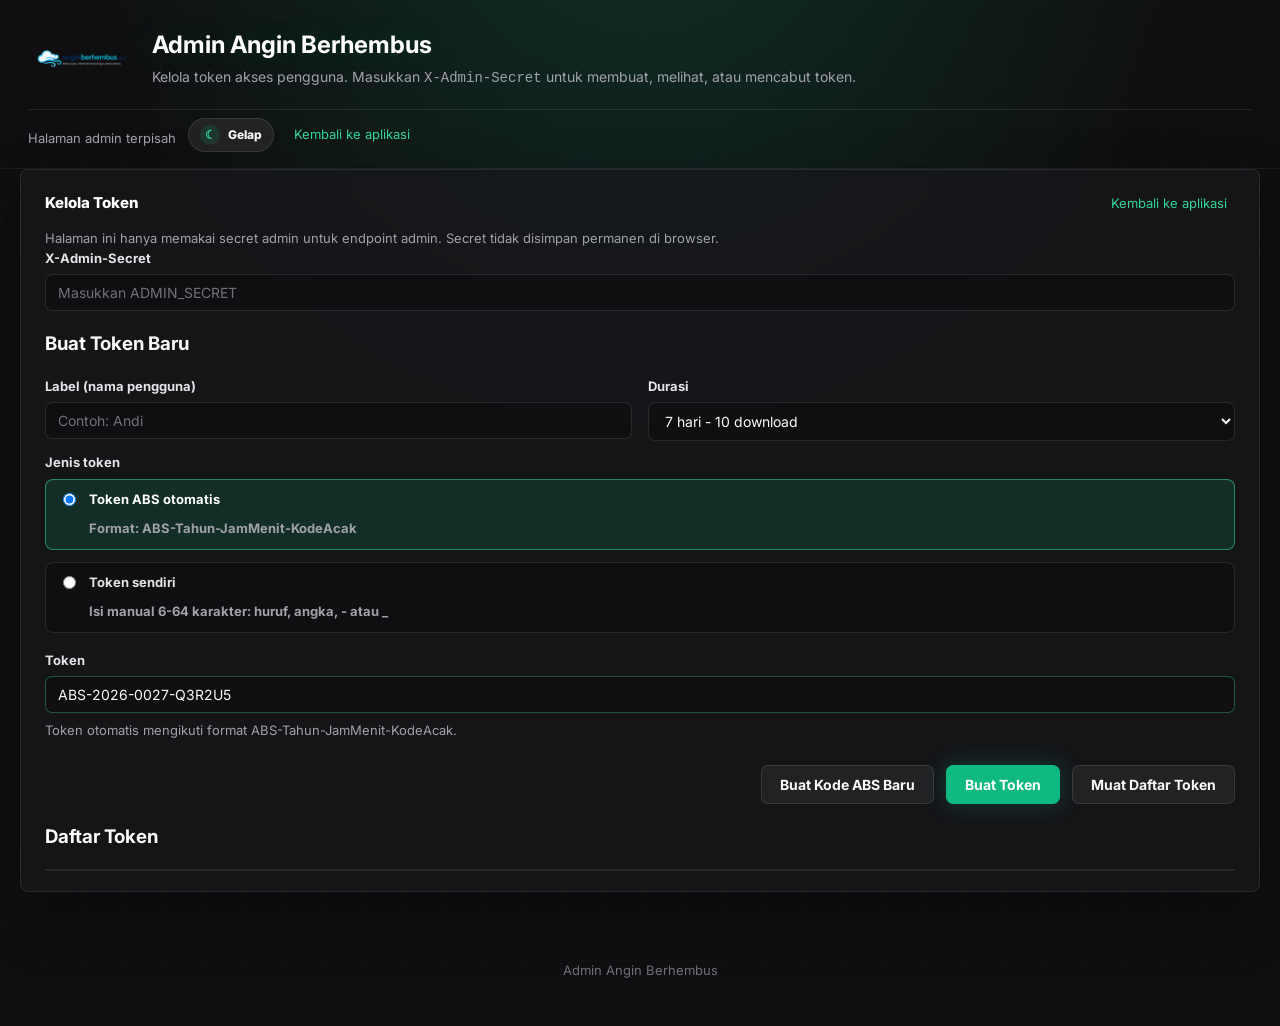
<file: admin.html>
<!DOCTYPE html>
<html lang="id">
<head>
    <meta charset="UTF-8" />
    <meta name="viewport" content="width=device-width, initial-scale=1.0" />
    <title>Admin - Angin Berhembus</title>
    <link rel="preconnect" href="https://fonts.googleapis.com" />
    <link rel="preconnect" href="https://fonts.gstatic.com" crossorigin />
    <link href="https://fonts.googleapis.com/css2?family=Inter:wght@300;400;600;700;800&display=swap" rel="stylesheet" />
    <link rel="stylesheet" href="styles.css?v=20260524-download-quota" />
    <script>
        (() => {
            const saved = localStorage.getItem("wde.theme");
            const theme = saved === "light" || saved === "dark" ? saved : "dark";
            document.documentElement.dataset.theme = theme;
        })();
    </script>
    <link rel="icon" type="image/x-icon" href="assets/favicon.ico" />
    <link rel="icon" type="image/png" sizes="128x128" href="assets/favicon.png" />
    <link rel="apple-touch-icon" href="assets/favicon.png" />
</head>
<body data-page="admin">
    <header>
        <div class="brand">
            <img src="assets/logo.png" alt="Logo Angin Berhembus" class="brand-logo" />
            <div class="brand-text">
                <h1>Admin Angin Berhembus</h1>
                <p class="subtitle">
                    Kelola token akses pengguna. Masukkan <code>X-Admin-Secret</code>
                    untuk membuat, melihat, atau mencabut token.
                </p>
            </div>
        </div>
        <div class="auth-bar">
            <span class="muted">Halaman admin terpisah</span>
            <button id="theme-toggle" type="button" class="theme-toggle" aria-label="Ganti tema" aria-pressed="false">
                <span class="theme-icon" aria-hidden="true">☾</span>
                <span id="theme-label">Gelap</span>
            </button>
            <a class="link-button" href="/">Kembali ke aplikasi</a>
        </div>
    </header>

    <main id="admin-view">
        <section class="card">
            <div class="card-header-row">
                <h2>Kelola Token</h2>
                <a class="link-button" href="/">Kembali ke aplikasi</a>
            </div>
            <p class="muted">
                Halaman ini hanya memakai secret admin untuk endpoint admin.
                Secret tidak disimpan permanen di browser.
            </p>
            <div class="field">
                <label for="admin-secret">X-Admin-Secret</label>
                <input
                    id="admin-secret"
                    type="password"
                    placeholder="Masukkan ADMIN_SECRET"
                    autocomplete="current-password"
                />
            </div>

            <h3>Buat Token Baru</h3>
            <div class="row">
                <div class="field">
                    <label for="admin-new-label">Label (nama pengguna)</label>
                    <input id="admin-new-label" type="text" placeholder="Contoh: Andi" />
                </div>
                <div class="field">
                    <label for="admin-new-days">Durasi</label>
                    <select id="admin-new-days">
                        <option value="1">1 hari</option>
                        <option value="7" selected>7 hari - 10 download</option>
                        <option value="30">30 hari - 100 download</option>
                    </select>
                </div>
            </div>

            <div class="field">
                <label>Jenis token</label>
                <div class="radio-row compact">
                    <label class="radio">
                        <input type="radio" name="admin-token-mode" value="abs" checked />
                        <span>
                            <strong>Token ABS otomatis</strong>
                            <em class="muted">Format: ABS-Tahun-JamMenit-KodeAcak</em>
                        </span>
                    </label>
                    <label class="radio">
                        <input type="radio" name="admin-token-mode" value="custom" />
                        <span>
                            <strong>Token sendiri</strong>
                            <em class="muted">Isi manual 6-64 karakter: huruf, angka, - atau _</em>
                        </span>
                    </label>
                </div>
            </div>

            <div class="row">
                <div class="field">
                    <label for="admin-new-token">Token</label>
                    <input
                        id="admin-new-token"
                        type="text"
                        placeholder="ABS-2026-1215-A8K4QZ"
                        autocomplete="off"
                        spellcheck="false"
                    />
                    <p id="admin-token-help" class="muted">
                        Token otomatis akan dibuat saat tombol "Buat Token" ditekan.
                    </p>
                </div>
            </div>

            <div class="actions">
                <button id="admin-generate-token-btn" type="button">Buat Kode ABS Baru</button>
                <button id="admin-create-btn" type="button" class="primary">Buat Token</button>
                <button id="admin-refresh-btn" type="button">Muat Daftar Token</button>
            </div>
            <div id="admin-status" class="status" hidden></div>
            <div id="admin-new-token-box" class="status info" hidden></div>

            <h3>Daftar Token</h3>
            <div class="table-wrap">
                <table id="admin-tokens-table"></table>
            </div>
        </section>
    </main>

    <footer>
        <p>Admin Angin Berhembus</p>
    </footer>

    <script src="config.js"></script>
    <script src="app.js?v=20260524-download-quota"></script>
</body>
</html>
</file>
<file: styles.css>
:root {
    --bg: #f6f8fb;
    --card: #ffffff;
    --text: #1f2937;
    --muted: #6b7280;
    --primary: #2563eb;
    --primary-hover: #1d4ed8;
    --border: #e5e7eb;
    --error: #dc2626;
    --success: #059669;
    --shadow: 0 1px 3px rgba(0, 0, 0, 0.05), 0 1px 2px rgba(0, 0, 0, 0.03);
}

* { box-sizing: border-box; }

html {
    scroll-behavior: smooth;
}

body {
    margin: 0;
    font-family: -apple-system, BlinkMacSystemFont, "Segoe UI", Roboto, "Helvetica Neue",
        Arial, sans-serif;
    background: var(--bg);
    color: var(--text);
    line-height: 1.5;
}

header {
    max-width: 900px;
    margin: 0 auto;
    padding: 32px 20px 16px;
}

.brand {
    display: flex;
    align-items: center;
    gap: 16px;
}

.brand-logo {
    width: 140px;
    height: auto;
    flex-shrink: 0;
}

.brand-text {
    min-width: 0;
}

header h1 {
    margin: 0 0 8px;
    font-size: 28px;
    line-height: 1.1;
}

.subtitle {
    margin: 0;
    color: var(--muted);
    font-size: 14px;
}

.subtitle a { color: var(--primary); }

@media (max-width: 560px) {
    .brand { gap: 12px; }
    .brand-logo { width: 88px; }
    header h1 { font-size: 22px; }
}

main {
    max-width: 900px;
    margin: 0 auto;
    padding: 0 20px 40px;
}

.card {
    background: var(--card);
    border: 1px solid var(--border);
    border-radius: 12px;
    padding: 20px 24px;
    margin-bottom: 16px;
    box-shadow: var(--shadow);
}

.card h2 {
    margin: 0 0 16px;
    font-size: 16px;
    font-weight: 600;
}

.field {
    display: flex;
    flex-direction: column;
    margin-bottom: 12px;
    flex: 1;
}

.field label {
    font-size: 13px;
    font-weight: 500;
    margin-bottom: 6px;
    color: var(--text);
}

.field input,
.field select {
    padding: 9px 12px;
    border: 1px solid var(--border);
    border-radius: 8px;
    font-size: 14px;
    font-family: inherit;
    background: white;
    transition: border-color 0.15s, box-shadow 0.15s;
}

.field input:focus,
.field select:focus {
    outline: none;
    border-color: var(--primary);
    box-shadow: 0 0 0 3px rgba(37, 99, 235, 0.15);
}

.field input[readonly] {
    background: #f9fafb;
    color: var(--text);
}

.row {
    display: flex;
    gap: 16px;
    flex-wrap: wrap;
}

.row .field {
    min-width: 200px;
}

.muted {
    color: var(--muted);
    font-size: 13px;
    margin: 8px 0 0;
}

.autocomplete {
    position: relative;
}

.suggestions {
    position: absolute;
    z-index: 20;
    top: 100%;
    left: 0;
    right: 0;
    margin: 4px 0 0;
    padding: 4px;
    list-style: none;
    background: white;
    border: 1px solid var(--border);
    border-radius: 8px;
    max-height: 240px;
    overflow-y: auto;
    box-shadow: 0 4px 12px rgba(0, 0, 0, 0.08);
}

.suggestions li {
    padding: 8px 10px;
    border-radius: 6px;
    cursor: pointer;
    font-size: 14px;
}

.suggestions li:hover,
.suggestions li.active {
    background: #eff6ff;
}

.suggestions li .meta {
    display: block;
    color: var(--muted);
    font-size: 12px;
    margin-top: 2px;
}

.checkbox-grid {
    display: grid;
    grid-template-columns: repeat(auto-fill, minmax(220px, 1fr));
    gap: 6px 12px;
}

.check {
    display: flex;
    align-items: center;
    gap: 8px;
    font-size: 14px;
    cursor: pointer;
    padding: 4px 0;
}

.check input { margin: 0; }

.radio-row {
    display: flex;
    flex-direction: column;
    gap: 10px;
}

.radio-row.compact {
    gap: 6px;
}

.radio {
    display: flex;
    align-items: flex-start;
    gap: 10px;
    padding: 10px 12px;
    border: 1px solid var(--border);
    border-radius: 8px;
    cursor: pointer;
    font-size: 14px;
    transition: border-color 0.15s, background 0.15s;
}

.radio:has(input:checked) {
    border-color: var(--primary);
    background: #eff6ff;
}

.radio input { margin-top: 3px; }
.radio span { display: flex; flex-direction: column; gap: 2px; }
.radio em { font-style: normal; font-size: 13px; }

select#station-select {
    font-family: ui-monospace, SFMono-Regular, Menlo, Monaco, Consolas, monospace;
    font-size: 13px;
    padding: 6px;
}

select#station-select option {
    padding: 4px 6px;
}

.windrose-header {
    display: flex;
    align-items: center;
    justify-content: space-between;
    margin-bottom: 12px;
    gap: 12px;
}

.windrose-header h2 { margin: 0; }

.windrose-chart {
    width: 100%;
    height: 520px;
    min-height: 480px;
}

.windrose-controls {
    display: flex;
    flex-wrap: wrap;
    align-items: center;
    gap: 8px 12px;
    margin: 0 0 12px;
}

.radio.inline {
    padding: 6px 10px;
}

.actions {
    display: flex;
    gap: 12px;
    flex-wrap: wrap;
    justify-content: flex-end;
    margin-top: 8px;
}

button {
    padding: 10px 18px;
    border-radius: 8px;
    border: 1px solid var(--border);
    background: white;
    font-size: 14px;
    font-weight: 500;
    font-family: inherit;
    cursor: pointer;
    transition: background 0.15s, border-color 0.15s, transform 0.05s;
}

button:hover { background: #f3f4f6; }
button:active { transform: translateY(1px); }
button:disabled { opacity: 0.6; cursor: not-allowed; }

button.primary {
    background: var(--primary);
    color: white;
    border-color: var(--primary);
}

button.primary:hover { background: var(--primary-hover); border-color: var(--primary-hover); }

.status {
    margin-top: 16px;
    padding: 12px 14px;
    border-radius: 8px;
    font-size: 14px;
}

.status.info { background: #eff6ff; color: #1e3a8a; border: 1px solid #bfdbfe; }
.status.error { background: #fef2f2; color: var(--error); border: 1px solid #fecaca; }
.status.success { background: #ecfdf5; color: var(--success); border: 1px solid #a7f3d0; }
.status.loading { background: #fffbeb; color: #92400e; border: 1px solid #fde68a; }

.table-wrap {
    overflow-x: auto;
    border: 1px solid var(--border);
    border-radius: 8px;
}

table {
    width: 100%;
    border-collapse: collapse;
    font-size: 13px;
}

th, td {
    padding: 8px 10px;
    border-bottom: 1px solid var(--border);
    text-align: left;
    white-space: nowrap;
}

th {
    background: #f9fafb;
    font-weight: 600;
    position: sticky;
    top: 0;
}

tr:last-child td { border-bottom: none; }
tr:nth-child(even) { background: #fafbfc; }

footer {
    max-width: 900px;
    margin: 0 auto;
    padding: 16px 20px 32px;
    color: var(--muted);
    font-size: 13px;
    text-align: center;
}

footer a { color: var(--primary); }

/* The HTML `hidden` attribute must always win against our flex/grid layouts. */
[hidden] { display: none !important; }

/* Auth bar in header */
.auth-bar {
    position: relative;
    margin-top: 12px;
    display: flex;
    align-items: center;
    gap: 12px;
    font-size: 13px;
    color: var(--muted);
    padding-top: 8px;
    border-top: 1px solid var(--border);
}

.auth-bar #auth-label {
    display: none;
}

.link-button {
    background: none;
    border: none;
    color: var(--primary);
    cursor: pointer;
    padding: 4px 8px;
    font-size: 13px;
    border-radius: 4px;
    text-decoration: none;
}

.link-button:hover { background: rgba(37, 99, 235, 0.08); }

.profile-button {
    padding: 7px 12px;
    color: #ffffff;
    background: #0f766e;
    border: 1px solid #0f766e;
    border-radius: 999px;
    font-size: 13px;
    font-weight: 800;
    cursor: pointer;
}

.profile-menu {
    position: absolute;
    z-index: 40;
    top: calc(100% + 10px);
    right: 0;
    width: min(320px, calc(100vw - 32px));
    padding: 16px;
    color: var(--text);
    background: var(--card);
    border: 1px solid var(--border);
    border-radius: 8px;
    box-shadow: var(--shadow);
    text-align: left;
}

.profile-menu strong {
    display: block;
    margin-bottom: 8px;
}

.profile-caption {
    margin: 8px 0 0;
    color: var(--muted);
    font-size: 11px;
    font-weight: 800;
    letter-spacing: 0.05em;
    text-transform: uppercase;
}

.profile-menu .link-button {
    display: block;
    width: 100%;
    margin-top: 8px;
    text-align: left;
}

/* Login card */
.login-card { max-width: 520px; margin: 24px auto; }
.login-card .actions { margin-top: 16px; }

/* Admin panel */
.card-header-row {
    display: flex;
    align-items: center;
    justify-content: space-between;
    margin-bottom: 12px;
}

.card-header-row h2 { margin: 0; }

.token-display {
    font-family: ui-monospace, "SF Mono", Menlo, Consolas, monospace;
    font-size: 12px;
    background: #f3f4f6;
    color: #0f172a;
    padding: 2px 6px;
    border-radius: 4px;
    word-break: break-all;
    user-select: all;
}

.badge {
    display: inline-block;
    padding: 2px 8px;
    border-radius: 999px;
    font-size: 12px;
    font-weight: 600;
}
.badge.good { background: #d1fae5; color: #065f46; }
.badge.bad  { background: #fee2e2; color: #991b1b; }
.badge.muted { background: #e5e7eb; color: #4b5563; }

.status.info { background: #eff6ff; color: #1e3a8a; border: 1px solid #bfdbfe; }
.status.success { background: #ecfdf5; color: #065f46; border: 1px solid #a7f3d0; }
.status.error { background: #fef2f2; color: #991b1b; border: 1px solid #fecaca; }
.status.loading { background: #fef3c7; color: #92400e; border: 1px solid #fde68a; }

/* Tabs (Cari Nama / Pilih di Peta) */
.tabs {
    display: flex;
    gap: 4px;
    border-bottom: 1px solid var(--border);
    margin-bottom: 14px;
}
.tab {
    background: transparent;
    border: none;
    border-bottom: 2px solid transparent;
    padding: 8px 14px;
    font-size: 14px;
    font-weight: 500;
    color: var(--muted);
    cursor: pointer;
    transition: color 0.15s, border-color 0.15s;
}
.tab:hover { color: var(--primary); }
.tab.active {
    color: var(--primary);
    border-bottom-color: var(--primary);
}

.map-canvas {
    width: 100%;
    height: 380px;
    border: 1px solid var(--border);
    border-radius: 8px;
    margin-top: 8px;
}
.map-controls {
    display: flex;
    align-items: center;
    justify-content: space-between;
    gap: 12px;
    flex-wrap: wrap;
    margin-bottom: 8px;
}

.coordinate-panel {
    padding: 14px;
    margin: 10px 0 12px;
    background: rgba(39, 39, 42, 0.48);
    border: 1px solid rgba(255, 255, 255, 0.09);
    border-radius: 8px;
}

.coordinate-fields {
    margin-top: 4px;
}

.dms-grid {
    display: grid;
    grid-template-columns: 86px repeat(3, minmax(74px, 1fr)) minmax(76px, 0.7fr);
    gap: 8px;
    align-items: center;
}

.dms-grid label {
    color: #e4e4e7;
    font-size: 13px;
    font-weight: 700;
}

.dms-grid input,
.dms-grid select {
    min-width: 0;
    padding: 9px 10px;
    color: #fafafa;
    background: rgba(15, 15, 17, 0.72);
    border: 1px solid rgba(255, 255, 255, 0.10);
    border-radius: 7px;
}

.coordinate-actions {
    display: flex;
    align-items: center;
    gap: 12px;
    flex-wrap: wrap;
    margin-top: 10px;
}

.coordinate-actions .primary {
    min-width: 170px;
}

.climate-chart-grid {
    display: grid;
    grid-template-columns: 1fr;
    gap: 16px;
    height: auto;
    min-height: 0;
}

.climate-chart-card {
    padding: 14px;
    background: rgba(15, 15, 17, 0.40);
    border: 1px solid rgba(255, 255, 255, 0.09);
    border-radius: 8px;
}

.climate-chart-card-header {
    display: flex;
    align-items: center;
    justify-content: space-between;
    gap: 12px;
    margin-bottom: 8px;
}

.climate-chart-card-header h3 {
    margin: 0;
    color: #ffffff;
    font-size: 14px;
}

.climate-plot {
    width: 100%;
    height: 430px;
    min-height: 380px;
}
.mode-toggle {
    display: flex;
    gap: 8px;
}
.radio-inline {
    display: inline-flex;
    align-items: center;
    gap: 6px;
    padding: 6px 10px;
    border: 1px solid var(--border);
    border-radius: 6px;
    font-size: 13px;
    cursor: pointer;
}
.radio-inline:has(input:checked) {
    border-color: var(--primary);
    background: #eff6ff;
    color: var(--primary);
}

/* Override Leaflet's default z-index so popups don't punch through other UI. */
.leaflet-pane, .leaflet-top, .leaflet-bottom { z-index: 100; }

@media (max-width: 600px) {
    header { padding: 20px 16px 8px; }
    main { padding: 0 16px 24px; }
    .card { padding: 16px; }
    .actions { justify-content: stretch; }
    .actions button { flex: 1; }
    .map-canvas { height: 320px; }
    .dms-grid { grid-template-columns: 1fr; }
    .climate-plot { height: 380px; }
}

/* Professional dashboard refresh */
:root {
    --bg: #f8fafc;
    --card: #ffffff;
    --text: #0f172a;
    --muted: #64748b;
    --primary: #0f766e;
    --primary-hover: #115e59;
    --navy: #0f172a;
    --panel: #f1f5f9;
    --border: #dbe3ea;
    --shadow: 0 12px 28px rgba(15, 23, 42, 0.06);
}

body {
    background:
        linear-gradient(180deg, #ffffff 0, #f8fafc 260px),
        var(--bg);
}

header,
main,
footer {
    max-width: 1360px;
}

header {
    padding: 24px 28px 16px;
    border-bottom: 1px solid rgba(219, 227, 234, 0.9);
}

.brand-logo {
    width: 108px;
}

header h1 {
    color: var(--navy);
    font-size: 24px;
    letter-spacing: 0;
}

.subtitle {
    max-width: 760px;
    color: #475569;
}

main#app-view {
    padding: 22px 28px 48px;
}

.dashboard-shell {
    display: grid;
    grid-template-columns: minmax(0, 1fr);
    gap: 24px;
    align-items: start;
}

.dashboard-workspace {
    min-width: 0;
}

.workflow-sidebar {
    position: sticky;
    top: 16px;
    min-height: 620px;
    padding: 22px;
    color: #334155;
    background: #ffffff;
    border: 1px solid var(--border);
    border-radius: 8px;
    box-shadow: none;
}

.workflow-kicker {
    margin: 0 0 10px;
    color: #0f766e;
    font-size: 11px;
    font-weight: 800;
    letter-spacing: 0.08em;
    text-transform: uppercase;
}

.workflow-sidebar h2 {
    margin: 0 0 18px;
    color: var(--navy);
    font-size: 22px;
    line-height: 1.15;
}

.workflow-steps {
    display: flex;
    flex-direction: column;
    gap: 13px;
    margin: 0;
    padding: 0;
    list-style: none;
}

.workflow-steps li {
    margin: 0;
}

.workflow-link {
    display: grid;
    grid-template-columns: 34px minmax(0, 1fr);
    gap: 12px;
    align-items: start;
    width: 100%;
    padding: 0;
    color: inherit;
    background: transparent;
    border: 0;
    border-radius: 8px;
    text-align: left;
    text-decoration: none;
}

.workflow-link:hover {
    background: rgba(16, 185, 129, 0.08);
}

.workflow-link > span {
    display: grid;
    place-items: center;
    width: 34px;
    height: 34px;
    color: #0f766e;
    background: #ecfdf5;
    border: 1px solid #99f6e4;
    border-radius: 8px;
    font-size: 12px;
    font-weight: 800;
}

.workflow-link strong {
    display: block;
    color: #0f172a;
    font-size: 14px;
}

.workflow-link small {
    display: block;
    color: #64748b;
    font-size: 12px;
    line-height: 1.45;
}

.sidebar-panel {
    margin-top: 22px;
    padding: 14px;
    background: #f8fafc;
    border: 1px solid var(--border);
    border-radius: 8px;
}

.sidebar-panel strong {
    display: block;
    color: #0f172a;
    font-size: 13px;
}

.sidebar-panel p {
    margin: 6px 0 0;
    color: #64748b;
    font-size: 12px;
    line-height: 1.55;
}

#weather-form {
    display: grid;
    grid-template-columns: repeat(2, minmax(0, 1fr));
    gap: 16px;
}

#weather-form > .card,
#weather-form > .output-access-grid,
#weather-form > .actions,
#weather-form > .status {
    margin: 0;
}

#weather-form > .card:nth-of-type(1),
#weather-form > .card:nth-of-type(2),
#weather-form > .output-access-grid,
#weather-form > .actions,
#weather-form > .status {
    grid-column: 1 / -1;
}

.card {
    border-radius: 8px;
    border-color: var(--border);
    box-shadow: none;
}

.card h2 {
    color: var(--navy);
    font-size: 15px;
    font-weight: 800;
}

.field label {
    color: #334155;
    font-weight: 700;
}

.field input,
.field select {
    border-radius: 7px;
    border-color: #cbd5e1;
    color: #0f172a;
}

.field input:focus,
.field select:focus {
    border-color: var(--primary);
    box-shadow: 0 0 0 3px rgba(15, 118, 110, 0.14);
}

.radio {
    border-radius: 8px;
    background: #ffffff;
}

.radio:has(input:checked),
.radio-inline:has(input:checked) {
    border-color: #0f766e;
    background: #ecfdf5;
    color: #0f766e;
}

.tabs {
    border-color: var(--border);
}

.tab.active {
    color: var(--primary);
    border-bottom-color: var(--primary);
}

.actions {
    align-items: center;
    padding: 4px 0 0;
}

button {
    border-radius: 7px;
    border-color: #cbd5e1;
    color: #0f172a;
    font-weight: 700;
}

button.primary {
    background: #0f766e;
    border-color: #0f766e;
    box-shadow: 0 8px 18px rgba(15, 118, 110, 0.18);
}

button.primary:hover {
    background: #115e59;
    border-color: #115e59;
}

#download-btn {
    min-width: 176px;
}

.status {
    border-radius: 8px;
    font-weight: 700;
}

#weather-form > .status {
    border-left-width: 5px;
}

.status.info {
    color: #164e63;
    background: #ecfeff;
    border-color: #a5f3fc;
}

.status.success {
    color: #065f46;
    background: #ecfdf5;
    border-color: #99f6e4;
}

.status.loading {
    color: #713f12;
    background: #fffbeb;
    border-color: #fde68a;
}

.status.error {
    color: #991b1b;
    background: #fef2f2;
    border-color: #fecaca;
}

#climate-chart-section,
#windrose-section,
#preview-section {
    margin-top: 16px;
}

.windrose-header {
    padding-bottom: 12px;
    border-bottom: 1px solid var(--border);
}

.windrose-chart {
    min-height: 440px;
    height: 500px;
}

.windrose-chart.climate-chart-grid {
    height: auto;
    min-height: 0;
    overflow: visible;
}

#preview-info {
    margin-bottom: 14px;
    padding: 13px 14px;
    color: #334155;
    background: #f8fafc;
    border: 1px solid var(--border);
    border-radius: 8px;
}

.preview-summary-text {
    font-size: 13px;
    line-height: 1.55;
}

.source-badges {
    display: flex;
    flex-wrap: wrap;
    gap: 8px;
    margin-top: 10px;
}

.source-badge {
    display: inline-flex;
    align-items: center;
    min-height: 26px;
    padding: 4px 9px;
    border: 1px solid #cbd5e1;
    border-radius: 999px;
    color: #334155;
    background: #ffffff;
    font-size: 12px;
    font-weight: 800;
}

.source-badge.observed,
.source-badge.audit-good {
    color: #065f46;
    background: #ecfdf5;
    border-color: #99f6e4;
}

.source-badge.aggregated {
    color: #164e63;
    background: #ecfeff;
    border-color: #a5f3fc;
}

.source-badge.reanalysis,
.source-badge.audit-warn {
    color: #92400e;
    background: #fffbeb;
    border-color: #fde68a;
}

.table-wrap {
    border-radius: 8px;
    background: white;
}

table {
    font-size: 12px;
}

th {
    color: #0f172a;
    background: #eaf1f7;
    font-size: 12px;
    text-transform: none;
}

td {
    color: #1e293b;
}

tr:nth-child(even) {
    background: #f8fafc;
}

footer {
    padding-top: 0;
}

@media (max-width: 980px) {
    header,
    main#app-view,
    footer {
        padding-left: 18px;
        padding-right: 18px;
    }

    .dashboard-shell,
    #weather-form {
        grid-template-columns: 1fr;
    }

    .workflow-sidebar {
        position: static;
        min-height: auto;
    }

    #weather-form > .card,
    #weather-form > .actions,
    #weather-form > .status {
        grid-column: 1;
    }
}

/* Hard override for cached/dark sidebar variants. */
main#app-view .workflow-sidebar {
    color: #334155 !important;
    background: #ffffff !important;
    border-color: #dbe3ea !important;
    box-shadow: none !important;
}

main#app-view .workflow-kicker {
    color: #0f766e !important;
}

main#app-view .workflow-sidebar h2,
main#app-view .workflow-steps strong,
main#app-view .sidebar-panel strong {
    color: #0f172a !important;
}

main#app-view .workflow-steps small,
main#app-view .sidebar-panel p {
    color: #64748b !important;
}

main#app-view .sidebar-panel {
    background: #f8fafc !important;
    border-color: #dbe3ea !important;
}

/* Planter-inspired premium dark/glass theme. */
:root {
    --bg: #0f0f11;
    --card: rgba(24, 24, 27, 0.78);
    --text: #fafafa;
    --muted: #a1a1aa;
    --primary: #10b981;
    --primary-hover: #059669;
    --accent: #34d399;
    --navy: #fafafa;
    --panel: rgba(39, 39, 42, 0.65);
    --border: rgba(255, 255, 255, 0.09);
    --shadow: 0 24px 60px rgba(0, 0, 0, 0.28);
}

body {
    font-family: "Inter", -apple-system, BlinkMacSystemFont, "Segoe UI", sans-serif;
    color: var(--text);
    background:
        radial-gradient(circle at 50% -12%, rgba(16, 185, 129, 0.20), rgba(15, 15, 17, 0) 42%),
        linear-gradient(rgba(39, 39, 42, 0.08) 1px, transparent 1px),
        linear-gradient(90deg, rgba(39, 39, 42, 0.08) 1px, transparent 1px),
        #0f0f11;
    background-size: auto, 40px 40px, 40px 40px, auto;
}

header {
    border-bottom-color: rgba(255, 255, 255, 0.06);
}

header h1 {
    color: #ffffff;
    text-shadow: 0 0 32px rgba(16, 185, 129, 0.24);
}

.subtitle,
.muted {
    color: #a1a1aa;
}

.subtitle a,
footer a,
.link-button {
    color: #34d399;
}

.dashboard-shell {
    gap: 24px;
}

.card,
.workflow-sidebar,
.login-card {
    color: #fafafa;
    background: rgba(24, 24, 27, 0.78);
    border: 1px solid rgba(255, 255, 255, 0.09);
    box-shadow: 0 24px 60px rgba(0, 0, 0, 0.28);
    backdrop-filter: blur(10px);
}

.workflow-sidebar,
main#app-view .workflow-sidebar {
    color: #fafafa !important;
    background: rgba(24, 24, 27, 0.78) !important;
    border-color: rgba(255, 255, 255, 0.09) !important;
    box-shadow: 0 24px 60px rgba(0, 0, 0, 0.28) !important;
}

.workflow-kicker,
main#app-view .workflow-kicker {
    color: #34d399 !important;
}

.workflow-sidebar h2,
.card h2,
main#app-view .workflow-sidebar h2,
main#app-view .workflow-steps strong,
main#app-view .sidebar-panel strong {
    color: #ffffff !important;
}

.workflow-steps small,
main#app-view .workflow-steps small,
main#app-view .sidebar-panel p {
    color: #a1a1aa !important;
}

.workflow-steps li > span {
    color: #34d399;
    background: rgba(16, 185, 129, 0.16);
    border-color: rgba(52, 211, 153, 0.34);
}

.sidebar-panel,
main#app-view .sidebar-panel {
    background: rgba(39, 39, 42, 0.65) !important;
    border-color: rgba(255, 255, 255, 0.09) !important;
}

.field label {
    color: #e4e4e7;
}

.field input,
.field select,
select#station-select {
    color: #fafafa;
    background: rgba(15, 15, 17, 0.72);
    border-color: rgba(255, 255, 255, 0.10);
}

.field input::placeholder {
    color: #71717a;
}

.field input:focus,
.field select:focus {
    border-color: #10b981;
    box-shadow: 0 0 0 3px rgba(16, 185, 129, 0.18);
}

.suggestions,
.radio,
.radio-inline,
.table-wrap {
    background: rgba(15, 15, 17, 0.72);
    border-color: rgba(255, 255, 255, 0.10);
}

.suggestions li:hover,
.suggestions li.active,
.radio:has(input:checked),
.radio-inline:has(input:checked) {
    color: #ffffff;
    background: rgba(16, 185, 129, 0.15);
    border-color: rgba(52, 211, 153, 0.55);
}

.tabs {
    border-color: rgba(255, 255, 255, 0.10);
}

.tab {
    color: #a1a1aa;
}

.tab:hover,
.tab.active {
    color: #34d399;
    border-bottom-color: #10b981;
}

button {
    color: #fafafa;
    background: rgba(39, 39, 42, 0.80);
    border-color: rgba(255, 255, 255, 0.10);
}

button:hover {
    background: rgba(255, 255, 255, 0.10);
}

button.primary {
    background: #10b981;
    border-color: #10b981;
    box-shadow: 0 0 22px rgba(16, 185, 129, 0.26);
}

button.primary:hover {
    background: #059669;
    border-color: #059669;
}

.status.info,
.status.success,
.status.loading,
.status.error {
    background: rgba(39, 39, 42, 0.76);
    border-color: rgba(255, 255, 255, 0.10);
}

.status.info { color: #67e8f9; }
.status.success { color: #34d399; }
.status.loading { color: #fbbf24; }
.status.error { color: #fca5a5; }

#preview-info,
.source-badge {
    color: #d4d4d8;
    background: rgba(39, 39, 42, 0.66);
    border-color: rgba(255, 255, 255, 0.09);
}

.source-badge.observed,
.source-badge.audit-good {
    color: #34d399;
    background: rgba(16, 185, 129, 0.14);
    border-color: rgba(52, 211, 153, 0.32);
}

.source-badge.aggregated {
    color: #60a5fa;
    background: rgba(59, 130, 246, 0.14);
    border-color: rgba(96, 165, 250, 0.30);
}

.source-badge.reanalysis,
.source-badge.audit-warn {
    color: #fbbf24;
    background: rgba(251, 191, 36, 0.12);
    border-color: rgba(251, 191, 36, 0.28);
}

th {
    color: #fafafa;
    background: rgba(39, 39, 42, 0.92);
}

td {
    color: #d4d4d8;
}

tr:nth-child(even) {
    background: rgba(255, 255, 255, 0.03);
}

footer {
    color: #71717a;
}

.theme-toggle {
    display: inline-flex;
    align-items: center;
    gap: 8px;
    min-height: 34px;
    padding: 6px 11px;
    color: #fafafa;
    background: rgba(39, 39, 42, 0.80);
    border: 1px solid rgba(255, 255, 255, 0.10);
    border-radius: 999px;
    font-size: 12px;
    font-weight: 800;
}

.theme-icon {
    display: grid;
    place-items: center;
    width: 20px;
    height: 20px;
    color: #34d399;
    background: rgba(16, 185, 129, 0.14);
    border-radius: 999px;
}

html[data-theme="dark"] .field input[readonly] {
    color: #fafafa;
    background: rgba(15, 15, 17, 0.72);
    border-color: rgba(52, 211, 153, 0.35);
}

html[data-theme="dark"] .field input[readonly]::selection,
html[data-theme="dark"] .token-display::selection {
    color: #0f172a;
    background: #34d399;
}

html[data-theme="dark"] .token-display {
    color: #d1fae5;
    background: rgba(16, 185, 129, 0.14);
    border: 1px solid rgba(52, 211, 153, 0.28);
}

html[data-theme="light"] {
    --bg: #f8fafc;
    --card: #ffffff;
    --text: #0f172a;
    --muted: #64748b;
    --primary: #0f766e;
    --primary-hover: #115e59;
    --accent: #14b8a6;
    --navy: #0f172a;
    --panel: #f1f5f9;
    --border: #dbe3ea;
    --shadow: 0 16px 36px rgba(15, 23, 42, 0.08);
}

html[data-theme="light"] body {
    color: #0f172a;
    background:
        radial-gradient(circle at 50% -12%, rgba(20, 184, 166, 0.16), rgba(248, 250, 252, 0) 42%),
        linear-gradient(rgba(15, 23, 42, 0.035) 1px, transparent 1px),
        linear-gradient(90deg, rgba(15, 23, 42, 0.035) 1px, transparent 1px),
        #f8fafc;
    background-size: auto, 40px 40px, 40px 40px, auto;
}

html[data-theme="light"] header {
    border-bottom-color: rgba(15, 23, 42, 0.08);
}

html[data-theme="light"] header h1 {
    color: #0f172a;
    text-shadow: none;
}

html[data-theme="light"] .subtitle,
html[data-theme="light"] .muted {
    color: #64748b;
}

html[data-theme="light"] .subtitle a,
html[data-theme="light"] footer a,
html[data-theme="light"] .link-button {
    color: #0f766e;
}

html[data-theme="light"] .card,
html[data-theme="light"] .workflow-sidebar,
html[data-theme="light"] .login-card,
html[data-theme="light"] main#app-view .workflow-sidebar {
    color: #0f172a !important;
    background: rgba(255, 255, 255, 0.92) !important;
    border-color: #dbe3ea !important;
    box-shadow: 0 16px 36px rgba(15, 23, 42, 0.08) !important;
}

html[data-theme="light"] .workflow-kicker,
html[data-theme="light"] main#app-view .workflow-kicker {
    color: #0f766e !important;
}

html[data-theme="light"] .workflow-sidebar h2,
html[data-theme="light"] .card h2,
html[data-theme="light"] main#app-view .workflow-sidebar h2,
html[data-theme="light"] main#app-view .workflow-steps strong,
html[data-theme="light"] main#app-view .sidebar-panel strong {
    color: #0f172a !important;
}

html[data-theme="light"] .workflow-steps small,
html[data-theme="light"] main#app-view .workflow-steps small,
html[data-theme="light"] main#app-view .sidebar-panel p {
    color: #64748b !important;
}

html[data-theme="light"] .workflow-steps li > span {
    color: #0f766e;
    background: #ecfdf5;
    border-color: #99f6e4;
}

html[data-theme="light"] .sidebar-panel,
html[data-theme="light"] main#app-view .sidebar-panel,
html[data-theme="light"] #preview-info,
html[data-theme="light"] .source-badge {
    color: #334155;
    background: #f8fafc !important;
    border-color: #dbe3ea !important;
}

html[data-theme="light"] .field label {
    color: #334155;
}

html[data-theme="light"] .field input,
html[data-theme="light"] .field select,
html[data-theme="light"] select#station-select,
html[data-theme="light"] .suggestions,
html[data-theme="light"] .radio,
html[data-theme="light"] .radio-inline,
html[data-theme="light"] .table-wrap,
html[data-theme="light"] .coordinate-panel,
html[data-theme="light"] .climate-chart-card {
    color: #0f172a;
    background: #ffffff;
    border-color: #cbd5e1;
}

html[data-theme="light"] .field input[readonly] {
    color: #0f172a;
    background: #f8fafc;
}

html[data-theme="light"] .token-display {
    color: #065f46;
    background: #d1fae5;
    border: 1px solid #99f6e4;
}

html[data-theme="light"] .dms-grid label {
    color: #334155;
}

html[data-theme="light"] .dms-grid input,
html[data-theme="light"] .dms-grid select {
    color: #0f172a;
    background: #ffffff;
    border-color: #cbd5e1;
}

html[data-theme="light"] .climate-chart-card-header h3 {
    color: #0f172a;
}

html[data-theme="light"] .field input::placeholder {
    color: #94a3b8;
}

html[data-theme="light"] .suggestions li:hover,
html[data-theme="light"] .suggestions li.active,
html[data-theme="light"] .radio:has(input:checked),
html[data-theme="light"] .radio-inline:has(input:checked) {
    color: #0f766e;
    background: #ecfdf5;
    border-color: #0f766e;
}

html[data-theme="light"] .tabs {
    border-color: #dbe3ea;
}

html[data-theme="light"] .tab {
    color: #64748b;
}

html[data-theme="light"] .tab:hover,
html[data-theme="light"] .tab.active {
    color: #0f766e;
    border-bottom-color: #0f766e;
}

html[data-theme="light"] button,
html[data-theme="light"] .theme-toggle {
    color: #0f172a;
    background: #ffffff;
    border-color: #cbd5e1;
}

html[data-theme="light"] button:hover {
    background: #f1f5f9;
}

html[data-theme="light"] button.primary {
    color: #ffffff;
    background: #0f766e;
    border-color: #0f766e;
    box-shadow: 0 10px 22px rgba(15, 118, 110, 0.18);
}

html[data-theme="light"] .theme-icon {
    color: #0f766e;
    background: #ecfdf5;
}

html[data-theme="light"] .status.info,
html[data-theme="light"] .status.success,
html[data-theme="light"] .status.loading,
html[data-theme="light"] .status.error {
    background: #ffffff;
    border-color: #dbe3ea;
}

html[data-theme="light"] .status.info { color: #164e63; }
html[data-theme="light"] .status.success { color: #065f46; }
html[data-theme="light"] .status.loading { color: #92400e; }
html[data-theme="light"] .status.error { color: #991b1b; }

html[data-theme="light"] th {
    color: #0f172a;
    background: #eaf1f7;
}

html[data-theme="light"] td {
    color: #1e293b;
}

html[data-theme="light"] tr:nth-child(even) {
    background: #f8fafc;
}

html[data-theme="light"] footer {
    color: #64748b;
}

/* Dashboard input-token refinement */
.dashboard-overview {
    display: grid;
    gap: 16px;
    margin-bottom: 16px;
}

.guide-section {
    scroll-margin-top: 18px;
}

.dashboard-topbar {
    display: grid;
    grid-template-columns: minmax(0, 1fr) minmax(260px, 360px);
    align-items: end;
    gap: 18px;
    margin-bottom: 0;
}

.dashboard-topbar h2 {
    margin: 0 0 6px;
    font-size: 20px;
}

.beginner-guide {
    margin-bottom: 0;
}

.guide-heading h2 {
    margin-bottom: 6px;
    font-size: 18px;
}

.guide-cards {
    display: grid;
    grid-template-columns: repeat(3, minmax(0, 1fr));
    gap: 12px;
    margin-top: 16px;
}

.guide-cards article {
    min-height: 154px;
    padding: 14px;
    background: rgba(39, 39, 42, 0.66);
    border: 1px solid rgba(255, 255, 255, 0.09);
    border-radius: 8px;
}

.guide-cards article span {
    display: grid;
    place-items: center;
    width: 30px;
    height: 30px;
    margin-bottom: 12px;
    color: #34d399;
    background: rgba(16, 185, 129, 0.15);
    border: 1px solid rgba(52, 211, 153, 0.34);
    border-radius: 8px;
    font-size: 12px;
    font-weight: 800;
}

.guide-cards article strong {
    display: block;
    color: #ffffff;
    font-size: 14px;
}

.guide-cards article p,
.step-help {
    margin: 7px 0 0;
    color: #a1a1aa;
    font-size: 13px;
    line-height: 1.55;
}

.step-help {
    padding: 11px 12px;
    margin: -4px 0 15px;
    color: #d4d4d8;
    background: rgba(39, 39, 42, 0.54);
    border: 1px solid rgba(255, 255, 255, 0.08);
    border-radius: 8px;
}

.quick-search {
    display: grid;
    gap: 6px;
}

.quick-search label,
.access-form label {
    color: #e4e4e7;
    font-size: 12px;
    font-weight: 800;
}

.quick-search input,
.token-input-row input {
    width: 100%;
    min-height: 42px;
    padding: 9px 12px;
    color: #fafafa;
    background: rgba(15, 15, 17, 0.72);
    border: 1px solid rgba(255, 255, 255, 0.10);
    border-radius: 7px;
    font: inherit;
}

.quick-search input:focus,
.token-input-row input:focus {
    outline: none;
    border-color: #10b981;
    box-shadow: 0 0 0 3px rgba(16, 185, 129, 0.18);
}

.summary-grid {
    display: grid;
    grid-template-columns: repeat(4, minmax(0, 1fr));
    gap: 12px;
}

.metric-card {
    min-height: 116px;
    padding: 16px;
    color: #fafafa;
    background: rgba(24, 24, 27, 0.78);
    border: 1px solid rgba(255, 255, 255, 0.09);
    border-radius: 8px;
    box-shadow: 0 24px 60px rgba(0, 0, 0, 0.20);
    backdrop-filter: blur(10px);
}

.metric-card span {
    display: block;
    margin-bottom: 10px;
    color: #a1a1aa;
    font-size: 12px;
    font-weight: 800;
}

.metric-card strong {
    display: block;
    color: #ffffff;
    font-size: 22px;
    line-height: 1.15;
    word-break: break-word;
}

.metric-card small {
    display: block;
    margin-top: 8px;
    color: #a1a1aa;
    font-size: 12px;
    line-height: 1.45;
}

.download-access-card {
    display: grid;
    grid-template-columns: minmax(260px, 0.9fr) minmax(320px, 1.1fr);
    gap: 20px;
    align-items: start;
    margin-bottom: 0;
}

.download-access-card h2 {
    margin-bottom: 6px;
    font-size: 18px;
}

.access-form {
    display: grid;
    gap: 9px;
}

.token-input-row {
    display: grid;
    grid-template-columns: minmax(0, 1fr) auto auto;
    gap: 8px;
}

.token-input-row button {
    min-height: 42px;
    white-space: nowrap;
}

.token-quota-panel {
    display: flex;
    align-items: center;
    justify-content: space-between;
    gap: 12px;
    padding: 10px 12px;
    color: #d4d4d8;
    background: rgba(39, 39, 42, 0.66);
    border: 1px solid rgba(255, 255, 255, 0.09);
    border-radius: 8px;
    font-size: 12px;
}

.token-quota-panel strong {
    color: #34d399;
    white-space: nowrap;
}

.download-access-card .status {
    margin-top: 0;
}

.source-grid {
    display: grid;
    grid-template-columns: repeat(2, minmax(0, 1fr));
    gap: 12px;
}

.source-grid .radio {
    min-height: 112px;
    align-items: flex-start;
}

.source-grid .radio em {
    line-height: 1.55;
}

.output-access-grid {
    display: grid;
    grid-template-columns: repeat(2, minmax(0, 1fr));
    gap: 16px;
    align-items: stretch;
}

.output-access-grid > .card {
    min-height: 214px;
    margin-bottom: 0;
}

.output-access-grid .download-access-card {
    grid-template-columns: 1fr;
    align-content: start;
}

.period-preset-actions {
    justify-content: center;
}

.year-actions {
    display: grid;
    grid-template-columns: repeat(5, minmax(82px, 1fr));
    gap: 12px;
    max-width: 760px;
    margin: 18px auto 0;
}

.range-actions {
    display: grid;
    grid-template-columns: repeat(2, minmax(180px, 1fr));
    gap: 14px;
    max-width: 420px;
    margin: 14px auto 8px;
}

.year-preset-btn,
#baseline-5yr-btn,
#baseline-btn {
    min-height: 48px;
    justify-content: center;
    color: #fafafa;
    background: rgba(39, 39, 42, 0.80);
    border-color: rgba(255, 255, 255, 0.10);
    font-size: 15px;
    font-weight: 800;
}

.year-preset-btn.preset-active,
#baseline-5yr-btn.preset-active,
#baseline-btn.preset-active {
    color: #ffffff;
    background: rgba(16, 185, 129, 0.20);
    border-color: rgba(52, 211, 153, 0.55);
    box-shadow: 0 0 0 3px rgba(16, 185, 129, 0.12);
}

.table-wrap {
    max-width: 100%;
    overflow-x: auto;
}

#preview-table {
    min-width: 860px;
    table-layout: auto;
}

#preview-table th {
    vertical-align: bottom;
    white-space: normal;
    line-height: 1.35;
}

#preview-table td {
    vertical-align: middle;
}

#preview-table th:first-child,
#preview-table td:first-child {
    position: sticky;
    left: 0;
    z-index: 1;
    background: inherit;
}

#preview-table th:first-child {
    z-index: 2;
}

#preview-table .numeric-col {
    text-align: right;
}

#preview-table .empty-cell {
    color: #71717a;
    font-weight: 700;
    text-align: center;
}

.sidebar-title-row {
    display: flex;
    align-items: start;
    justify-content: space-between;
    gap: 12px;
}

.sidebar-collapse-btn {
    min-width: 54px;
    min-height: 34px;
    padding: 6px 10px;
    font-size: 12px;
}

.dashboard-shell.sidebar-collapsed {
    grid-template-columns: 86px minmax(0, 1fr);
}

.dashboard-shell.sidebar-collapsed .workflow-sidebar {
    padding: 14px 10px;
}

.dashboard-shell.sidebar-collapsed .workflow-kicker,
.dashboard-shell.sidebar-collapsed .workflow-sidebar h2,
.dashboard-shell.sidebar-collapsed .workflow-steps div,
.dashboard-shell.sidebar-collapsed .sidebar-panel {
    display: none;
}

.dashboard-shell.sidebar-collapsed .workflow-link {
    grid-template-columns: 1fr;
    justify-items: center;
}

.dashboard-shell.sidebar-collapsed .workflow-link > span {
    width: 40px;
    height: 40px;
}

html[data-theme="light"] .dashboard-topbar,
html[data-theme="light"] .download-access-card,
html[data-theme="light"] .metric-card,
html[data-theme="light"] .beginner-guide {
    color: #0f172a;
    background: rgba(255, 255, 255, 0.92);
    border-color: #dbe3ea;
    box-shadow: 0 16px 36px rgba(15, 23, 42, 0.08);
}

html[data-theme="light"] .guide-cards article,
html[data-theme="light"] .step-help {
    color: #334155;
    background: #f8fafc;
    border-color: #dbe3ea;
}

html[data-theme="light"] .guide-cards article strong {
    color: #0f172a;
}

html[data-theme="light"] .guide-cards article p,
html[data-theme="light"] .step-help {
    color: #64748b;
}

html[data-theme="light"] .guide-cards article span {
    color: #0f766e;
    background: #ecfdf5;
    border-color: #99f6e4;
}

html[data-theme="light"] .quick-search label,
html[data-theme="light"] .access-form label {
    color: #334155;
}

html[data-theme="light"] .quick-search input,
html[data-theme="light"] .token-input-row input {
    color: #0f172a;
    background: #ffffff;
    border-color: #cbd5e1;
}

html[data-theme="light"] .metric-card span,
html[data-theme="light"] .metric-card small {
    color: #64748b;
}

html[data-theme="light"] .metric-card strong {
    color: #0f172a;
}

html[data-theme="light"] .token-quota-panel {
    color: #334155;
    background: #f8fafc;
    border-color: #dbe3ea;
}

html[data-theme="light"] .token-quota-panel strong {
    color: #0f766e;
}

html[data-theme="light"] .year-preset-btn,
html[data-theme="light"] #baseline-5yr-btn,
html[data-theme="light"] #baseline-btn {
    color: #0f172a;
    background: #ffffff;
    border-color: #cbd5e1;
    box-shadow: none;
}

html[data-theme="light"] .year-preset-btn.preset-active,
html[data-theme="light"] #baseline-5yr-btn.preset-active,
html[data-theme="light"] #baseline-btn.preset-active {
    color: #0f766e;
    background: #ecfdf5;
    border-color: #99f6e4;
    box-shadow: 0 0 0 3px rgba(15, 118, 110, 0.12);
}

html[data-theme="light"] #preview-table .empty-cell {
    color: #94a3b8;
}

@media (max-width: 1180px) {
    .summary-grid {
        grid-template-columns: repeat(2, minmax(0, 1fr));
    }

    .output-access-grid {
        grid-template-columns: 1fr;
    }

    .download-access-card {
        grid-template-columns: 1fr;
    }

    .guide-cards {
        grid-template-columns: repeat(2, minmax(0, 1fr));
    }
}

@media (max-width: 760px) {
    .dashboard-topbar,
    .summary-grid,
    .source-grid,
    .year-actions,
    .range-actions,
    .token-input-row {
        grid-template-columns: 1fr;
    }

    .token-quota-panel {
        align-items: flex-start;
        flex-direction: column;
    }

    .guide-cards {
        grid-template-columns: 1fr;
    }

    .dashboard-shell.sidebar-collapsed {
        grid-template-columns: 1fr;
    }

    .dashboard-shell.sidebar-collapsed .workflow-sidebar {
        display: none;
    }
}
</file>
